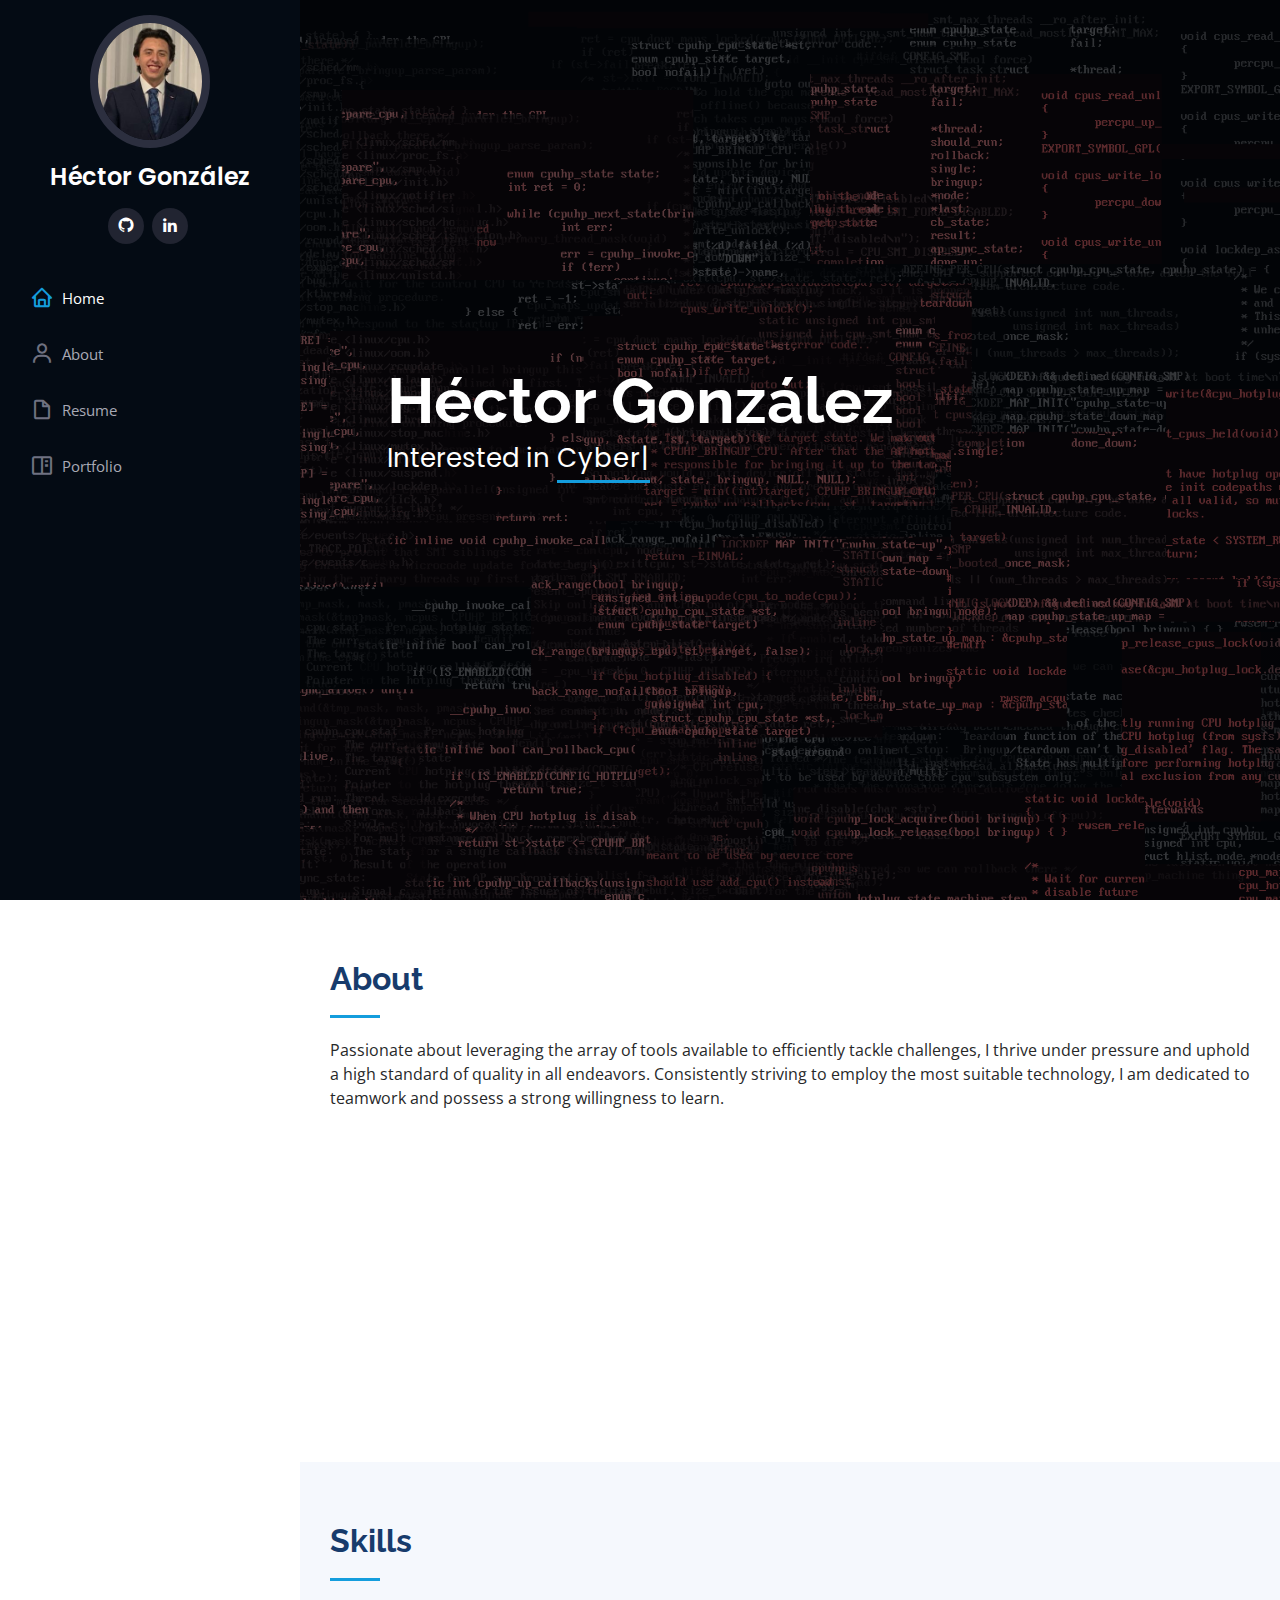
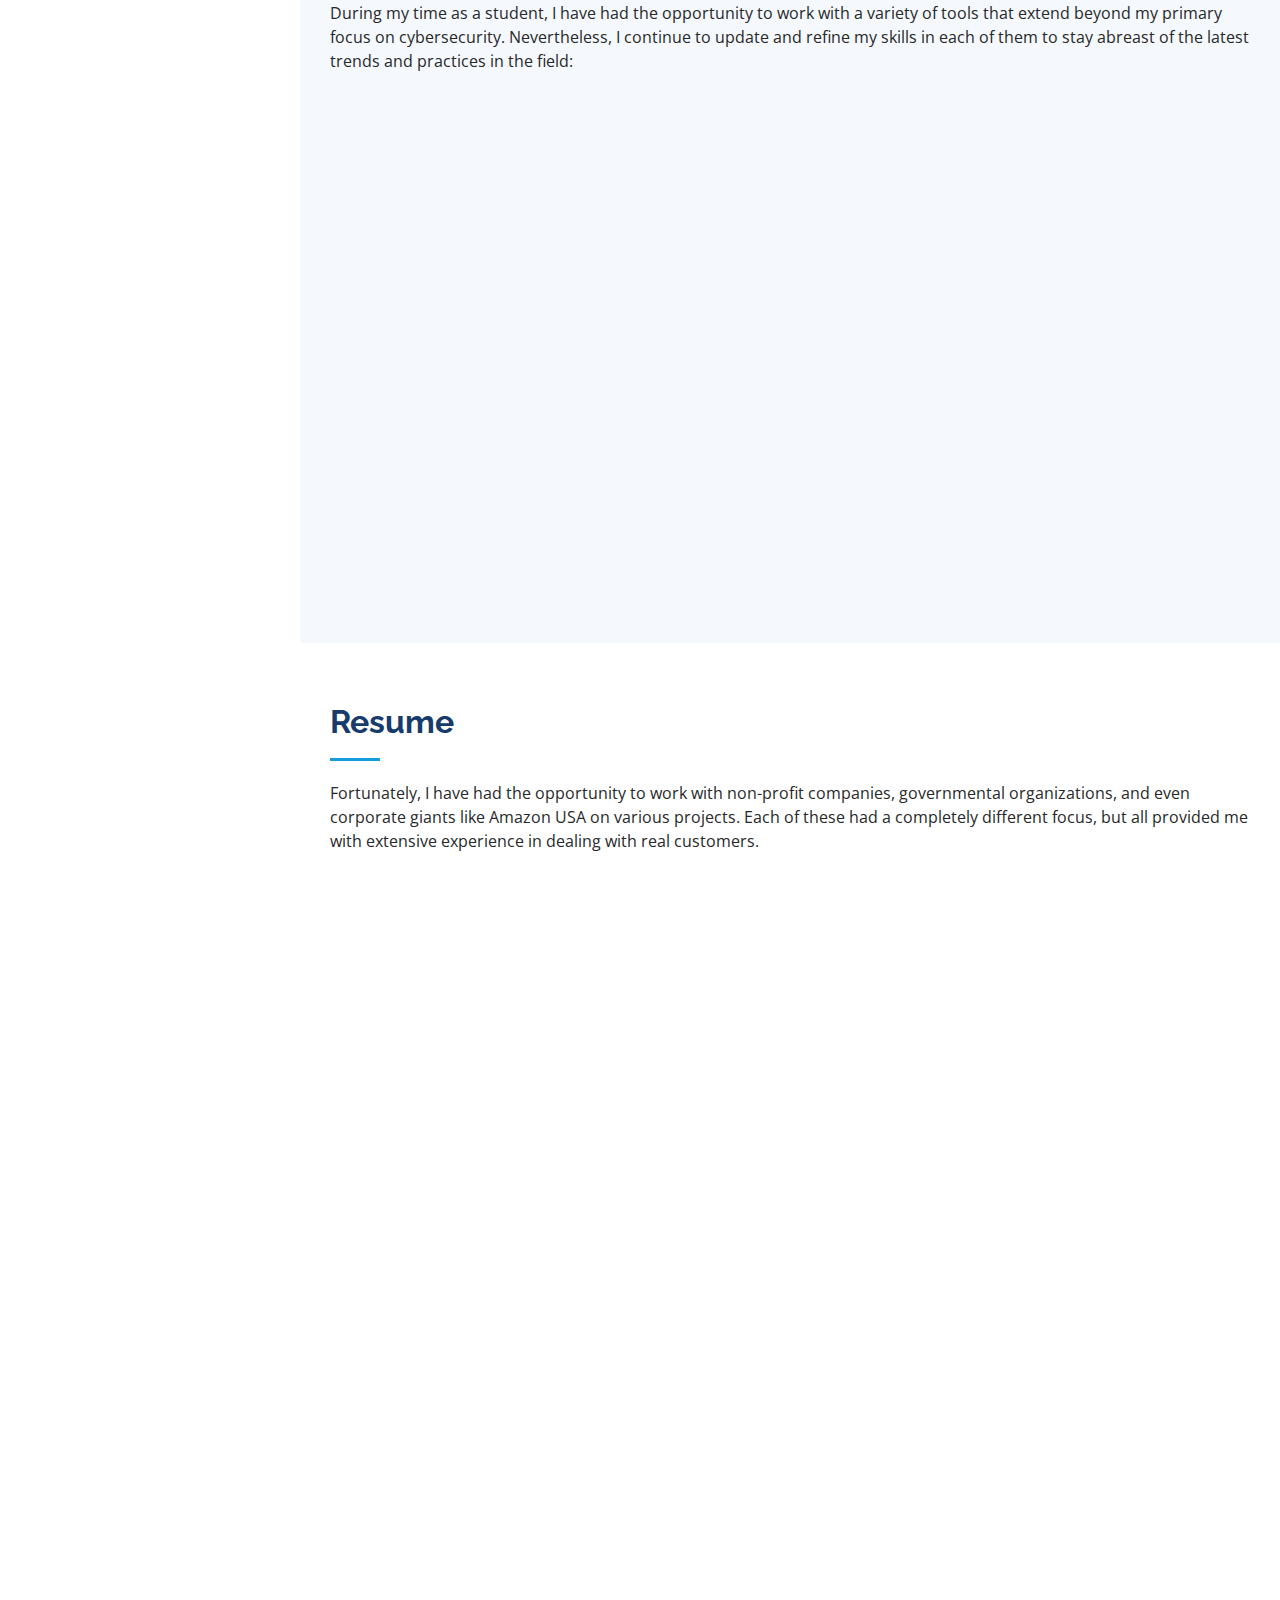
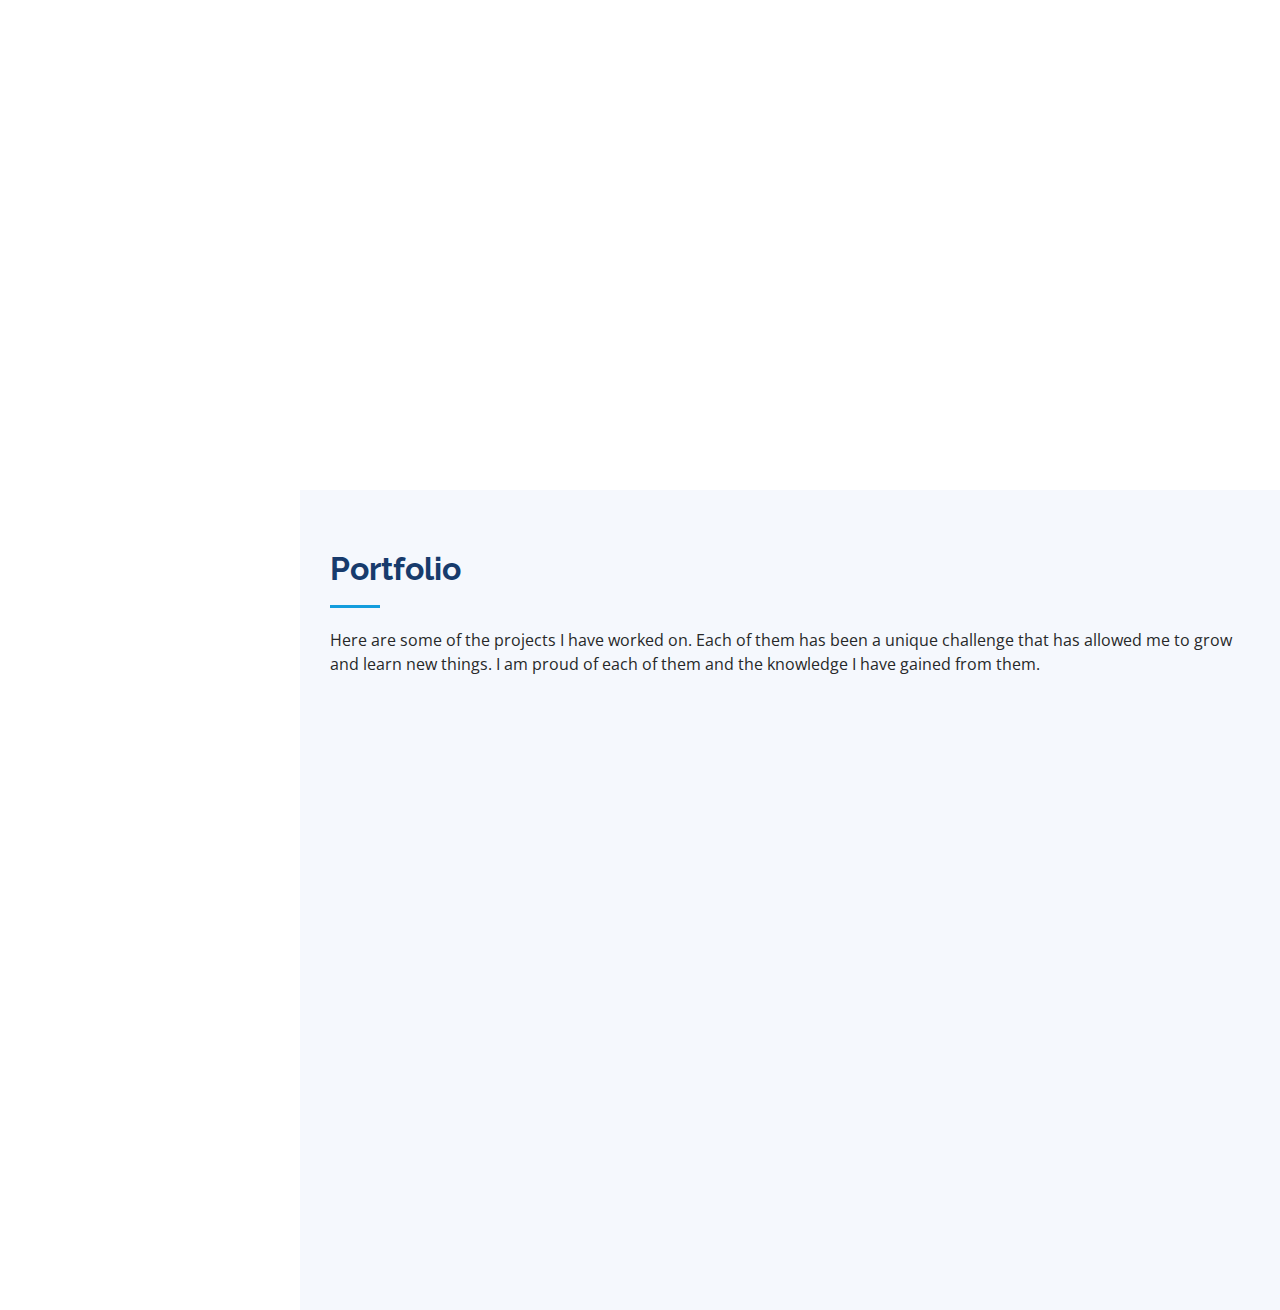
<file: index.html>
<!DOCTYPE html>
<html lang="en">

<head>
  <meta charset="utf-8">
  <meta content="width=device-width, initial-scale=1.0" name="viewport">

  <title>My portfolio</title>
  <meta content="" name="description">
  <meta content="" name="keywords">

  <!-- Favicons -->
  <link href="assets/img/favicon.png" rel="icon">

  <!-- Google Fonts -->
  <link href="https://fonts.googleapis.com/css?family=Open+Sans:300,300i,400,400i,600,600i,700,700i|Raleway:300,300i,400,400i,500,500i,600,600i,700,700i|Poppins:300,300i,400,400i,500,500i,600,600i,700,700i" rel="stylesheet">

  <!-- Vendor CSS Files -->
  <link href="assets/vendor/aos/aos.css" rel="stylesheet">
  <link href="assets/vendor/bootstrap/css/bootstrap.min.css" rel="stylesheet">
  <link href="assets/vendor/bootstrap-icons/bootstrap-icons.css" rel="stylesheet">
  <link href="assets/vendor/boxicons/css/boxicons.min.css" rel="stylesheet">
  <link href="assets/vendor/glightbox/css/glightbox.min.css" rel="stylesheet">
  <link href="assets/vendor/swiper/swiper-bundle.min.css" rel="stylesheet">

  <!-- Template Main CSS File -->
  <link href="assets/css/style.css" rel="stylesheet">

</head>

<body>

  <!-- ======= Mobile nav toggle button ======= -->
  <i class="bi bi-list mobile-nav-toggle d-xl-none"></i>

  <!-- ======= Header ======= -->
  <header id="header">
    <div class="d-flex flex-column">

      <div class="profile">
        <img src="assets/img/profile-img.jpg" alt="" class="img-fluid rounded-circle">
        <h1 class="text-light"><a href="index.html">Héctor González</a></h1>
        <div class="social-links mt-3 text-center">
          <a href="https://github.com/Hector-Glz45" class="github"><i class="bx bxl-github"></i></a>
          <a href="#" class="linkedin"><i class="bx bxl-linkedin"></i></a>
        </div>
      </div>

      <nav id="navbar" class="nav-menu navbar">
        <ul>
          <li><a href="#hero" class="nav-link scrollto active"><i class="bx bx-home"></i> <span>Home</span></a></li>
          <li><a href="#about" class="nav-link scrollto"><i class="bx bx-user"></i> <span>About</span></a></li>
          <li><a href="#resume" class="nav-link scrollto"><i class="bx bx-file-blank"></i> <span>Resume</span></a></li>
          <li><a href="#portfolio" class="nav-link scrollto"><i class="bx bx-book-content"></i> <span>Portfolio</span></a></li>
        </ul>
      </nav><!-- .nav-menu -->
    </div>
  </header><!-- End Header -->

  <!-- ======= Hero Section ======= -->
  <section id="hero" class="d-flex flex-column justify-content-center align-items-center">
    <div class="hero-container" data-aos="fade-in">
      <h1>Héctor González</h1>
      <p>Interested in <span class="typed" data-typed-items="Cybersecurity, Full-stack development, Big data, Network monitoring"></span></p>
    </div>
  </section><!-- End Hero -->

  <main id="main">

    <!-- ======= About Section ======= -->
    <section id="about" class="about">
      <div class="container">

        <div class="section-title">
          <h2>About</h2>
          <p>
            Passionate about leveraging the array of tools available to efficiently tackle challenges, I
            thrive under pressure and uphold a high standard of quality in all endeavors. Consistently
            striving to employ the most suitable technology, I am dedicated to teamwork and possess a
            strong willingness to learn.
          </p>
        </div>

        <div class="row">
          <div class="col-lg-4" data-aos="fade-right">
            <img src="assets/img/profile-img.jpg" class="img-fluid" alt="">
          </div>
          <div class="col-lg-8 pt-4 pt-lg-0 content" data-aos="fade-left">
            <h3>B.S in computer science.</h3>
            <p class="fst-italic">
              Instituto Tecnológico y de Estudios Superiores de Monterrey, Estado de México <br>
              -- Graduating 2025
            </p>
            <div class="row">
              <div class="col-lg-6">
                <ul>
                  <li><i class="bi bi-chevron-right"></i> <strong>Email:</strong> <span>hgs98green@gmail.com</span></li>
                  <li><i class="bi bi-chevron-right"></i> <strong>Phone:</strong> <span>+52 55 1639 9531</span></li>
                  <li><i class="bi bi-chevron-right"></i> <strong>Location:</strong> <span>Naucalpan de Juárez, Estado de México</span></li>
                </ul>
              </div>
            </div>
          </div>
        </div>

      </div>
    </section><!-- End About Section -->


    <!-- ======= Skills Section ======= -->
    <section id="skills" class="skills section-bg">
      <div class="container">

        <div class="section-title">
          <h2>Skills</h2>
          <p>
            During my time as a student, I have had the opportunity to work with a 
            variety of tools that extend beyond my primary focus on cybersecurity. Nevertheless, I continue 
            to update and refine my skills in each of them to stay abreast of the latest trends and practices in the field:
          </p>
        </div>

        <div class="row skills-content">

          <div class="col-lg-6" data-aos="fade-up">

            <div class="progress">
              <span class="skill">Python <i class="val">Proficient</i></span>
              <div class="progress-bar-wrap">
                <div class="progress-bar" role="progressbar" aria-valuenow="80" aria-valuemin="0" aria-valuemax="100"></div>
              </div>
            </div>

            <div class="progress">
              <span class="skill">C++ <i class="val">Competent</i></span>
              <div class="progress-bar-wrap">
                <div class="progress-bar" role="progressbar" aria-valuenow="60" aria-valuemin="0" aria-valuemax="100"></div>
              </div>
            </div>

            <div class="progress">
              <span class="skill">JavaScript / Node.js <i class="val">Competent</i></span>
              <div class="progress-bar-wrap">
                <div class="progress-bar" role="progressbar" aria-valuenow="65" aria-valuemin="0" aria-valuemax="100"></div>
              </div>
            </div>

            <div class="progress">
              <span class="skill">Typescript <i class="val">Competent</i></span>
              <div class="progress-bar-wrap">
                <div class="progress-bar" role="progressbar" aria-valuenow="60" aria-valuemin="0" aria-valuemax="100"></div>
              </div>
            </div>

            <div class="progress">
              <span class="skill">C# <i class="val">Advanced Begginer</i></span>
              <div class="progress-bar-wrap">
                <div class="progress-bar" role="progressbar" aria-valuenow="30" aria-valuemin="0" aria-valuemax="100"></div>
              </div>
            </div>

            <div class="progress">
              <span class="skill">Kotlin <i class="val">Advanced Begginer</i></span>
              <div class="progress-bar-wrap">
                <div class="progress-bar" role="progressbar" aria-valuenow="40" aria-valuemin="0" aria-valuemax="100"></div>
              </div>
            </div>

            <div class="progress">
              <span class="skill">HTML / CSS / Bootstrap <i class="val">Proficient</i></span>
              <div class="progress-bar-wrap">
                <div class="progress-bar" role="progressbar" aria-valuenow="80" aria-valuemin="0" aria-valuemax="100"></div>
              </div>
            </div>

            <div class="progress">
              <span class="skill">React<i class="val">Competent</i></span>
              <div class="progress-bar-wrap">
                <div class="progress-bar" role="progressbar" aria-valuenow="65" aria-valuemin="0" aria-valuemax="100"></div>
              </div>
            </div>

          </div>


          <div class="col-lg-6" data-aos="fade-up" data-aos-delay="100">

            <div class="progress">
              <span class="skill">Git <i class="val">Competent</i></span>
              <div class="progress-bar-wrap">
                <div class="progress-bar" role="progressbar" aria-valuenow="65" aria-valuemin="0" aria-valuemax="100"></div>
              </div>
            </div>

            <div class="progress">
              <span class="skill">Unity <i class="val">Advanced Begginer</i></span>
              <div class="progress-bar-wrap">
                <div class="progress-bar" role="progressbar" aria-valuenow="40" aria-valuemin="0" aria-valuemax="100"></div>
              </div>
            </div>

            <div class="progress">
              <span class="skill">Cisco CLI / Switches / Routers <i class="val">Competent</i></span>
              <div class="progress-bar-wrap">
                <div class="progress-bar" role="progressbar" aria-valuenow="70" aria-valuemin="0" aria-valuemax="100"></div>
              </div>
            </div>

            <div class="progress">
              <span class="skill">Packet tracer <i class="val">Proficient</i></span>
              <div class="progress-bar-wrap">
                <div class="progress-bar" role="progressbar" aria-valuenow="80" aria-valuemin="0" aria-valuemax="100"></div>
              </div>
            </div>

            <div class="progress">
              <span class="skill">Flask <i class="val">Competent</i></span>
              <div class="progress-bar-wrap">
                <div class="progress-bar" role="progressbar" aria-valuenow="68" aria-valuemin="0" aria-valuemax="100"></div>
              </div>
            </div>

            <div class="progress">
              <span class="skill">AWS <i class="val">Proficient</i></span>
              <div class="progress-bar-wrap">
                <div class="progress-bar" role="progressbar" aria-valuenow="80" aria-valuemin="0" aria-valuemax="100"></div>
              </div>
            </div>

            <div class="progress">
              <span class="skill">SQL Server <i class="val">Competent</i></span>
              <div class="progress-bar-wrap">
                <div class="progress-bar" role="progressbar" aria-valuenow="65" aria-valuemin="0" aria-valuemax="100"></div>
              </div>
            </div>

            <div class="progress">
              <span class="skill">Wireshark <i class="val">Competent</i></span>
              <div class="progress-bar-wrap">
                <div class="progress-bar" role="progressbar" aria-valuenow="60" aria-valuemin="0" aria-valuemax="100"></div>
              </div>
            </div>

          </div>

        </div>

      </div>
    </section><!-- End Skills Section -->


    <!-- ======= Resume Section ======= -->
    <section id="resume" class="resume">
      <div class="container">

        <div class="section-title">
          <h2>Resume</h2>
          <p>
            Fortunately, I have had the opportunity to work with non-profit companies, governmental 
            organizations, and even corporate giants like Amazon USA on various projects. Each of these 
            had a completely different focus, but all provided me with extensive experience in dealing 
            with real customers.
          </p>
        </div>

        <div class="row">
          <div class="col-lg-6" data-aos="fade-up">
            <h3 class="resume-title">Sumary</h3>
            <div class="resume-item pb-0">
              <h4>Hector González</h4>
              <p><em>
                Passionate Computer Science student at Instituto Tecnológico y de Estudios Superiores de Monterrey, 
                with real world experiences. Skilled in diverse tools, thriving under pressure, 
                and committed to high standards.
              </em></p>
              <ul>
                <li>Google Cloud Foundations Academy</li>
                <li>Microsoft Office Especialist for Office Excel</li>
                <li>Business Linguaskill C1 score</li>
              </ul>
            </div>

            <h3 class="resume-title">EC activities</h3>
            <div class="resume-item">
              <h4>Full-stack developer</h4>
              <h5>Feb 2024 - Present</h5>
              <p><em>La Brújula, México, Estado de México</em></p>
              <p>
                Currently maintaining the institutional website using React with Typescript, custom
                CSS and Bootstrap 5.
                Working on the migration of the organization's data to their private server.
              </p>
            </div>
            <div class="resume-item">
              <h4>Software engineer</h4>
              <h5>2023 - January 2024</h5>
              <p><em>DIANUI.SA, México, Estado de México</em></p>
              <p>
                Engaged with clients to understand their needs, defined requirements tailored 
                to their specifications, and documented the process using agile methodologies.
                <br><br>
                Designed and executed a prototype for a functional mobile application aimed at
                health care, directly contributing to the achievement of the UN's global goals.
              </p>
            </div>
          </div>


          <div class="col-lg-6" data-aos="fade-up" data-aos-delay="100">

            <h3 class="resume-title">Major Projects</h3>

            <div class="resume-item">
              <h4>Izzi Connect</h4>
              <h5>Feb 2024 - Present</h5>
              <p><em>Tecnológico de Monterrey, CEM </em></p>
              <ul>
                <li>Preparation of a business proposal that helps solve the business problem and save
                  expenses.</li>
                <li>Organization and supervision of a large work team. </li>
                <li>Implementation of multiple AWS tools into a cloud-based contact center</li>
                <li>Responsible for major cost reductions for clients</li>
              </ul>
            </div>
            <div class="resume-item">
              <h4>Multi-agent systtem simulation</h4>
              <h5>Oct 2023 - Dec 2023</h5>
              <p><em>Tecnológico de Monterrey, CEM </em></p>
              <ul>
                <li>
                  Contributed to the design of the directed graph-based mapping for the agent's
                  navigation, along with their behaviours and conditionals.
                </li>
                <li>
                  Connected the agent system with the frontend using a Flask API to send the agent's
                  positions and directions.
                </li>
                <li>Contributed to the frontend UI design</li>
                <li>Implementation of an algorithm for searching and recalculating agent routes.</li>
              </ul>
            </div>
            <div class="resume-item">
              <h4>Un plato pa' todos</h4>
              <h5>August 2023 - Oct 2023</h5>
              <p><em>Tecnológico de Monterrey, CEM</em></p>
              <ul>
                <li>Worked on the app using Android Studio.</li>
                <li>Conducted testing under different scenarios and with real users.</li>
                <li>Raised requirements and documentation using agile methodologies.</li>
                <li>
                  Planning and design of both the back-end (database, APIs) and the front-end using
                  SQL Server, Javascript and NodeJS.
                </li>
              </ul>
            </div>
          </div>
        </div>

      </div>
    </section><!-- End Resume Section -->

    <!-- ======= Portfolio Section ======= -->
    <section id="portfolio" class="portfolio section-bg">
      <div class="container">

        <div class="section-title">
          <h2>Portfolio</h2>
          <p>
            Here are some of the projects I have worked on. Each of them has been a unique challenge
            that has allowed me to grow and learn new things. I am proud of each of them and the
            knowledge I have gained from them.
          </p>
        </div>
        <br>

        
        <div class="row portfolio-container" data-aos="fade-up" data-aos-delay="100">

          <div class="col-lg-4 col-md-6 portfolio-item filter-app">
            <div class="portfolio-wrap">
              <img src="assets/img/portfolio/portfolio-1.jpg" class="img-fluid" alt="">
              <div class="portfolio-links">
                <a href="assets/img/portfolio/portfolio-1.jpg" data-gallery="portfolioGallery" class="portfolio-lightbox" title="Project Titor"><i class="bx bx-plus"></i></a>
                <a href="https://github.com/Hector-Glz45" title="More Details"><i class="bx bx-link"></i></a>
              </div>
            </div>
          </div>

          <div class="col-lg-4 col-md-6 portfolio-item filter-web">
            <div class="portfolio-wrap">
              <img src="assets/img/portfolio/portfolio-2.jpg" class="img-fluid" alt="">
              <div class="portfolio-links">
                <a href="assets/img/portfolio/portfolio-2.jpg" data-gallery="portfolioGallery" class="portfolio-lightbox" title="Spellchecker"><i class="bx bx-plus"></i></a>
                <a href="https://github.com/Hector-Glz45" title="More Details"><i class="bx bx-link"></i></a>
              </div>
            </div>
          </div>

          <div class="col-lg-4 col-md-6 portfolio-item filter-app">
            <div class="portfolio-wrap">
              <img src="assets/img/portfolio/portfolio-3.jpg" class="img-fluid" alt="">
              <div class="portfolio-links">
                <a href="assets/img/portfolio/portfolio-3.jpg" data-gallery="portfolioGallery" class="portfolio-lightbox" title="Grammatical Lexer"><i class="bx bx-plus"></i></a>
                <a href="https://github.com/Hector-Glz45" title="More Details"><i class="bx bx-link"></i></a>
              </div>
            </div>
          </div>

          <div class="col-lg-4 col-md-6 portfolio-item filter-card">
            <div class="portfolio-wrap">
              <img src="assets/img/portfolio/portfolio-4.jpg" class="img-fluid" alt="">
              <div class="portfolio-links">
                <a href="assets/img/portfolio/portfolio-4.jpg" data-gallery="portfolioGallery" class="portfolio-lightbox" title="Multi-agent system simulation"><i class="bx bx-plus"></i></a>
                <a href="https://github.com/Hector-Glz45" title="More Details"><i class="bx bx-link"></i></a>
              </div>
            </div>
          </div>

          <div class="col-lg-4 col-md-6 portfolio-item filter-web">
            <div class="portfolio-wrap">
              <img src="assets/img/portfolio/portfolio-5.jpg" class="img-fluid" alt="">
              <div class="portfolio-links">
                <a href="assets/img/portfolio/portfolio-5.jpg" data-gallery="portfolioGallery" class="portfolio-lightbox" title="Knight's Dance"><i class="bx bx-plus"></i></a>
                <a href="https://github.com/Hector-Glz45" title="More Details"><i class="bx bx-link"></i></a>
              </div>
            </div>
          </div>

          <div class="col-lg-4 col-md-6 portfolio-item filter-app">
            <div class="portfolio-wrap">
              <img src="assets/img/portfolio/portfolio-6.jpg" class="img-fluid" alt="">
              <div class="portfolio-links">
                <a href="assets/img/portfolio/portfolio-6.jpg" data-gallery="portfolioGallery" class="portfolio-lightbox" title="Un plato pa' todos"><i class="bx bx-plus"></i></a>
                <a href="https://github.com/Hector-Glz45" title="More Details"><i class="bx bx-link"></i></a>
              </div>
            </div>
          </div>

        </div>
      </div>
    </section><!-- End Portfolio Section -->

  </main><!-- End #main -->

  <!-- ======= Footer ======= -->
  <footer id="footer">
    <div class="container">
      <div class="copyright">
        <strong><span></span></strong>
      </div>
      <div class="credits">
      </div>
    </div>
  </footer><!-- End  Footer -->

  <a href="#" class="back-to-top d-flex align-items-center justify-content-center"><i class="bi bi-arrow-up-short"></i></a>

  <!-- Vendor JS Files -->
  <script src="assets/vendor/purecounter/purecounter_vanilla.js"></script>
  <script src="assets/vendor/aos/aos.js"></script>
  <script src="assets/vendor/bootstrap/js/bootstrap.bundle.min.js"></script>
  <script src="assets/vendor/glightbox/js/glightbox.min.js"></script>
  <script src="assets/vendor/isotope-layout/isotope.pkgd.min.js"></script>
  <script src="assets/vendor/swiper/swiper-bundle.min.js"></script>
  <script src="assets/vendor/typed.js/typed.umd.js"></script>
  <script src="assets/vendor/waypoints/noframework.waypoints.js"></script>
  <script src="assets/vendor/php-email-form/validate.js"></script>

  <!-- Template Main JS File -->
  <script src="assets/js/main.js"></script>

</body>

</html>
</file>
<file: assets/css/style.css>
/*--------------------------------------------------------------
# General
--------------------------------------------------------------*/
body {
  font-family: "Open Sans", sans-serif;
  color: #272829;
}

a {
  color: #149ddd;
  text-decoration: none;
}

a:hover {
  color: #37b3ed;
  text-decoration: none;
}

h1,
h2,
h3,
h4,
h5,
h6 {
  font-family: "Raleway", sans-serif;
}

/*--------------------------------------------------------------
# Back to top button
--------------------------------------------------------------*/
.back-to-top {
  position: fixed;
  visibility: hidden;
  opacity: 0;
  right: 15px;
  bottom: 15px;
  z-index: 996;
  background: #149ddd;
  width: 40px;
  height: 40px;
  border-radius: 50px;
  transition: all 0.4s;
}

.back-to-top i {
  font-size: 28px;
  color: #fff;
  line-height: 0;
}

.back-to-top:hover {
  background: #2eafec;
  color: #fff;
}

.back-to-top.active {
  visibility: visible;
  opacity: 1;
}

/*--------------------------------------------------------------
# Header
--------------------------------------------------------------*/
#header {
  position: fixed;
  top: 0;
  left: 0;
  bottom: 0;
  width: 300px;
  transition: all ease-in-out 0.5s;
  z-index: 9997;
  transition: all 0.5s;
  padding: 0 15px;
  background: #040b14;
  overflow-y: auto;
}

#header .profile img {
  margin: 15px auto;
  display: block;
  width: 120px;
  border: 8px solid #2c2f3f;
}

#header .profile h1 {
  font-size: 24px;
  margin: 0;
  padding: 0;
  font-weight: 600;
  -moz-text-align-last: center;
  text-align-last: center;
  font-family: "Poppins", sans-serif;
}

#header .profile h1 a,
#header .profile h1 a:hover {
  color: #fff;
  text-decoration: none;
}

#header .profile .social-links a {
  font-size: 18px;
  display: inline-block;
  background: #212431;
  color: #fff;
  line-height: 1;
  padding: 8px 0;
  margin-right: 4px;
  border-radius: 50%;
  text-align: center;
  width: 36px;
  height: 36px;
  transition: 0.3s;
}

#header .profile .social-links a:hover {
  background: #149ddd;
  color: #fff;
  text-decoration: none;
}

#main {
  margin-left: 300px;
}

.container,
.container-fluid {
  padding-left: 30px;
  padding-right: 30px;
}

@media (max-width: 1199px) {
  #header {
    left: -300px;
  }

  #main {
    margin-left: 0;
  }

  .container,
  .container-fluid {
    padding-left: 12px;
    padding-right: 12px;
  }
}

/*--------------------------------------------------------------
# Navigation Menu
--------------------------------------------------------------*/
/* Desktop Navigation */
.nav-menu {
  padding: 30px 0 0 0;
}

.nav-menu * {
  margin: 0;
  padding: 0;
  list-style: none;
}

.nav-menu>ul>li {
  position: relative;
  white-space: nowrap;
}

.nav-menu a,
.nav-menu a:focus {
  display: flex;
  align-items: center;
  color: #a8a9b4;
  padding: 12px 15px;
  margin-bottom: 8px;
  transition: 0.3s;
  font-size: 15px;
}

.nav-menu a i,
.nav-menu a:focus i {
  font-size: 24px;
  padding-right: 8px;
  color: #6f7180;
}

.nav-menu a:hover,
.nav-menu .active,
.nav-menu .active:focus,
.nav-menu li:hover>a {
  text-decoration: none;
  color: #fff;
}

.nav-menu a:hover i,
.nav-menu .active i,
.nav-menu .active:focus i,
.nav-menu li:hover>a i {
  color: #149ddd;
}

/* Mobile Navigation */
.mobile-nav-toggle {
  position: fixed;
  right: 15px;
  top: 15px;
  z-index: 9998;
  border: 0;
  font-size: 24px;
  transition: all 0.4s;
  outline: none !important;
  background-color: #149ddd;
  color: #fff;
  width: 40px;
  height: 40px;
  display: inline-flex;
  align-items: center;
  justify-content: center;
  line-height: 0;
  border-radius: 50px;
  cursor: pointer;
}

.mobile-nav-active {
  overflow: hidden;
}

.mobile-nav-active #header {
  left: 0;
}

/*--------------------------------------------------------------
# Hero Section
--------------------------------------------------------------*/
#hero {
  width: 100%;
  height: 100vh;
  background: 
    linear-gradient(rgba(0, 0, 0, 0.5), rgba(0, 0, 0, 0.5)), 
    url("../img/test.png") top center;
  background-size: cover;
}

#hero:before {
  content: "";
  background: rgba(5, 13, 24, 0.3);
  position: absolute;
  bottom: 0;
  top: 0;
  left: 0;
  right: 0;
  z-index: 1;
}

#hero .hero-container {
  position: relative;
  z-index: 2;
  min-width: 300px;
}

#hero h1 {
  margin: 0 0 10px 0;
  font-size: 64px;
  font-weight: 700;
  line-height: 56px;
  color: #fff;
}

#hero p {
  color: #fff;
  margin-bottom: 50px;
  font-size: 26px;
  font-family: "Poppins", sans-serif;
}

#hero p span {
  color: #fff;
  padding-bottom: 4px;
  letter-spacing: 1px;
  border-bottom: 3px solid #149ddd;
}

@media (min-width: 1024px) {
  #hero {
    background-attachment: fixed;
  }
}

@media (max-width: 768px) {
  #hero h1 {
    font-size: 28px;
    line-height: 36px;
  }

  #hero h2 {
    font-size: 18px;
    line-height: 24px;
    margin-bottom: 30px;
  }
}

/*--------------------------------------------------------------
# Sections General
--------------------------------------------------------------*/
section {
  padding: 60px 0;
  overflow: hidden;
}

.section-bg {
  background: #f5f8fd;
}

.section-title {
  padding-bottom: 30px;
}

.section-title h2 {
  font-size: 32px;
  font-weight: bold;
  margin-bottom: 20px;
  padding-bottom: 20px;
  position: relative;
  color: #173b6c;
}

.section-title h2::after {
  content: "";
  position: absolute;
  display: block;
  width: 50px;
  height: 3px;
  background: #149ddd;
  bottom: 0;
  left: 0;
}

.section-title p {
  margin-bottom: 0;
}

/*--------------------------------------------------------------
# About
--------------------------------------------------------------*/
.about .content h3 {
  font-weight: 700;
  font-size: 26px;
  color: #173b6c;
}

.about .content ul {
  list-style: none;
  padding: 0;
}

.about .content ul li {
  margin-bottom: 20px;
  display: flex;
  align-items: center;
}

.about .content ul strong {
  margin-right: 10px;
}

.about .content ul i {
  font-size: 16px;
  margin-right: 5px;
  color: #149ddd;
  line-height: 0;
}

.about .content p:last-child {
  margin-bottom: 0;
}

/*--------------------------------------------------------------
# Facts
--------------------------------------------------------------*/
.facts {
  padding-bottom: 30px;
}

.facts .count-box {
  padding: 30px;
  width: 100%;
}

.facts .count-box i {
  display: block;
  font-size: 44px;
  color: #149ddd;
  float: left;
  line-height: 0;
}

.facts .count-box span {
  font-size: 48px;
  line-height: 40px;
  display: block;
  font-weight: 700;
  color: #050d18;
  margin-left: 60px;
}

.facts .count-box p {
  padding: 15px 0 0 0;
  margin: 0 0 0 60px;
  font-family: "Raleway", sans-serif;
  font-size: 14px;
  color: #122f57;
}

.facts .count-box a {
  font-weight: 600;
  display: block;
  margin-top: 20px;
  color: #122f57;
  font-size: 15px;
  font-family: "Poppins", sans-serif;
  transition: ease-in-out 0.3s;
}

.facts .count-box a:hover {
  color: #1f5297;
}

/*--------------------------------------------------------------
# Akills
--------------------------------------------------------------*/
.skills .progress {
  height: 60px;
  display: block;
  background: none;
  border-radius: 0;
}

.skills .progress .skill {
  padding: 0;
  margin: 0 0 6px 0;
  text-transform: uppercase;
  display: block;
  font-weight: 600;
  font-family: "Poppins", sans-serif;
  color: #050d18;
}

.skills .progress .skill .val {
  float: right;
  font-style: normal;
}

.skills .progress-bar-wrap {
  background: #dce8f8;
  height: 10px;
}

.skills .progress-bar {
  width: 1px;
  height: 10px;
  transition: 0.9s;
  background-color: #149ddd;
}

/*--------------------------------------------------------------
# Resume
--------------------------------------------------------------*/
.resume .resume-title {
  font-size: 26px;
  font-weight: 700;
  margin-top: 20px;
  margin-bottom: 20px;
  color: #050d18;
}

.resume .resume-item {
  padding: 0 0 20px 20px;
  margin-top: -2px;
  border-left: 2px solid #1f5297;
  position: relative;
}

.resume .resume-item h4 {
  line-height: 18px;
  font-size: 18px;
  font-weight: 600;
  text-transform: uppercase;
  font-family: "Poppins", sans-serif;
  color: #050d18;
  margin-bottom: 10px;
}

.resume .resume-item h5 {
  font-size: 16px;
  background: #e4edf9;
  padding: 5px 15px;
  display: inline-block;
  font-weight: 600;
  margin-bottom: 10px;
}

.resume .resume-item ul {
  padding-left: 20px;
}

.resume .resume-item ul li {
  padding-bottom: 10px;
}

.resume .resume-item:last-child {
  padding-bottom: 0;
}

.resume .resume-item::before {
  content: "";
  position: absolute;
  width: 16px;
  height: 16px;
  border-radius: 50px;
  left: -9px;
  top: 0;
  background: #fff;
  border: 2px solid #1f5297;
}

/*--------------------------------------------------------------
# Portfolio
--------------------------------------------------------------*/
.portfolio .portfolio-item {
  margin-bottom: 30px;
}

.portfolio #portfolio-flters {
  padding: 0;
  margin: 0 auto 35px auto;
  list-style: none;
  text-align: center;
  background: #fff;
  border-radius: 50px;
  padding: 2px 15px;
}

.portfolio #portfolio-flters li {
  cursor: pointer;
  display: inline-block;
  padding: 10px 15px 8px 15px;
  font-size: 14px;
  font-weight: 600;
  line-height: 1;
  text-transform: uppercase;
  color: #272829;
  margin-bottom: 5px;
  transition: all 0.3s ease-in-out;
}

.portfolio #portfolio-flters li:hover,
.portfolio #portfolio-flters li.filter-active {
  color: #149ddd;
}

.portfolio #portfolio-flters li:last-child {
  margin-right: 0;
}

.portfolio .portfolio-wrap {
  transition: 0.3s;
  position: relative;
  overflow: hidden;
  z-index: 1;
}

.portfolio .portfolio-wrap::before {
  content: "";
  background: rgba(255, 255, 255, 0.5);
  position: absolute;
  left: 0;
  right: 0;
  top: 0;
  bottom: 0;
  transition: all ease-in-out 0.3s;
  z-index: 2;
  opacity: 0;
}

.portfolio .portfolio-wrap .portfolio-links {
  opacity: 1;
  left: 0;
  right: 0;
  bottom: -60px;
  z-index: 3;
  position: absolute;
  transition: all ease-in-out 0.3s;
  display: flex;
  justify-content: center;
}

.portfolio .portfolio-wrap .portfolio-links a {
  color: #fff;
  font-size: 28px;
  text-align: center;
  background: rgba(20, 157, 221, 0.75);
  transition: 0.3s;
  width: 50%;
}

.portfolio .portfolio-wrap .portfolio-links a:hover {
  background: rgba(20, 157, 221, 0.95);
}

.portfolio .portfolio-wrap .portfolio-links a+a {
  border-left: 1px solid #37b3ed;
}

.portfolio .portfolio-wrap:hover::before {
  top: 0;
  left: 0;
  right: 0;
  bottom: 0;
  opacity: 1;
}

.portfolio .portfolio-wrap:hover .portfolio-links {
  opacity: 1;
  bottom: 0;
}

/*--------------------------------------------------------------
# Portfolio Details
--------------------------------------------------------------*/
.portfolio-details {
  padding-top: 40px;
}

.portfolio-details .portfolio-details-slider img {
  width: 100%;
}

.portfolio-details .portfolio-details-slider .swiper-pagination {
  margin-top: 20px;
  position: relative;
}

.portfolio-details .portfolio-details-slider .swiper-pagination .swiper-pagination-bullet {
  width: 12px;
  height: 12px;
  background-color: #fff;
  opacity: 1;
  border: 1px solid #149ddd;
}

.portfolio-details .portfolio-details-slider .swiper-pagination .swiper-pagination-bullet-active {
  background-color: #149ddd;
}

.portfolio-details .portfolio-info {
  padding: 30px;
  box-shadow: 0px 0 30px rgba(5, 13, 24, 0.08);
}

.portfolio-details .portfolio-info h3 {
  font-size: 22px;
  font-weight: 700;
  margin-bottom: 20px;
  padding-bottom: 20px;
  border-bottom: 1px solid #eee;
}

.portfolio-details .portfolio-info ul {
  list-style: none;
  padding: 0;
  font-size: 15px;
}

.portfolio-details .portfolio-info ul li+li {
  margin-top: 10px;
}

.portfolio-details .portfolio-description {
  padding-top: 30px;
}

.portfolio-details .portfolio-description h2 {
  font-size: 26px;
  font-weight: 700;
  margin-bottom: 20px;
}

.portfolio-details .portfolio-description p {
  padding: 0;
}

/*--------------------------------------------------------------
# Services
--------------------------------------------------------------*/
.services .icon-box {
  margin-bottom: 20px;
}

.services .icon {
  float: left;
  display: flex;
  align-items: center;
  justify-content: center;
  width: 54px;
  height: 54px;
  background: #149ddd;
  border-radius: 50%;
  transition: 0.5s;
  border: 1px solid #149ddd;
}

.services .icon i {
  color: #fff;
  font-size: 24px;
  line-height: 0;
}

.services .icon-box:hover .icon {
  background: #fff;
}

.services .icon-box:hover .icon i {
  color: #149ddd;
}

.services .title {
  margin-left: 80px;
  font-weight: 700;
  margin-bottom: 15px;
  font-size: 18px;
}

.services .title a {
  color: #343a40;
}

.services .title a:hover {
  color: #149ddd;
}

.services .description {
  margin-left: 80px;
  line-height: 24px;
  font-size: 14px;
}

/*--------------------------------------------------------------
# Testimonials
--------------------------------------------------------------*/
.testimonials .testimonials-carousel,
.testimonials .testimonials-slider {
  overflow: hidden;
}

.testimonials .testimonial-item {
  box-sizing: content-box;
  text-align: center;
  min-height: 320px;
}

.testimonials .testimonial-item .testimonial-img {
  width: 90px;
  border-radius: 50%;
  margin: 0 auto;
}

.testimonials .testimonial-item h3 {
  font-size: 18px;
  font-weight: bold;
  margin: 10px 0 5px 0;
  color: #111;
}

.testimonials .testimonial-item h4 {
  font-size: 14px;
  color: #999;
  margin: 0;
}

.testimonials .testimonial-item .quote-icon-left,
.testimonials .testimonial-item .quote-icon-right {
  color: #c3e8fa;
  font-size: 26px;
}

.testimonials .testimonial-item .quote-icon-left {
  display: inline-block;
  left: -5px;
  position: relative;
}

.testimonials .testimonial-item .quote-icon-right {
  display: inline-block;
  right: -5px;
  position: relative;
  top: 10px;
}

.testimonials .testimonial-item p {
  font-style: italic;
  margin: 0 15px 15px 15px;
  padding: 20px;
  background: #fff;
  position: relative;
  margin-bottom: 35px;
  border-radius: 6px;
  box-shadow: 0px 2px 15px rgba(0, 0, 0, 0.1);
}

.testimonials .testimonial-item p::after {
  content: "";
  width: 0;
  height: 0;
  border-top: 20px solid #fff;
  border-right: 20px solid transparent;
  border-left: 20px solid transparent;
  position: absolute;
  bottom: -20px;
  left: calc(50% - 20px);
}

.testimonials .swiper-pagination {
  margin-top: 20px;
  position: relative;
}

.testimonials .swiper-pagination .swiper-pagination-bullet {
  width: 12px;
  height: 12px;
  background-color: #fff;
  opacity: 1;
  border: 1px solid #149ddd;
}

.testimonials .swiper-pagination .swiper-pagination-bullet-active {
  background-color: #149ddd;
}

/*--------------------------------------------------------------
# Contact
--------------------------------------------------------------*/
.contact {
  padding-bottom: 130px;
}

.contact .info {
  padding: 30px;
  background: #fff;
  width: 100%;
  box-shadow: 0 0 24px 0 rgba(0, 0, 0, 0.12);
}

.contact .info i {
  font-size: 20px;
  color: #149ddd;
  float: left;
  width: 44px;
  height: 44px;
  background: #dff3fc;
  display: flex;
  justify-content: center;
  align-items: center;
  border-radius: 50px;
  transition: all 0.3s ease-in-out;
}

.contact .info h4 {
  padding: 0 0 0 60px;
  font-size: 22px;
  font-weight: 600;
  margin-bottom: 5px;
  color: #050d18;
}

.contact .info p {
  padding: 0 0 10px 60px;
  margin-bottom: 20px;
  font-size: 14px;
  color: #173b6c;
}

.contact .info .email p {
  padding-top: 5px;
}

.contact .info .social-links {
  padding-left: 60px;
}

.contact .info .social-links a {
  font-size: 18px;
  display: inline-block;
  background: #333;
  color: #fff;
  line-height: 1;
  padding: 8px 0;
  border-radius: 50%;
  text-align: center;
  width: 36px;
  height: 36px;
  transition: 0.3s;
  margin-right: 10px;
}

.contact .info .social-links a:hover {
  background: #149ddd;
  color: #fff;
}

.contact .info .email:hover i,
.contact .info .address:hover i,
.contact .info .phone:hover i {
  background: #149ddd;
  color: #fff;
}

.contact .php-email-form {
  width: 100%;
  padding: 30px;
  background: #fff;
  box-shadow: 0 0 24px 0 rgba(0, 0, 0, 0.12);
}

.contact .php-email-form .form-group {
  padding-bottom: 8px;
}

.contact .php-email-form .validate {
  display: none;
  color: red;
  margin: 0 0 15px 0;
  font-weight: 400;
  font-size: 13px;
}

.contact .php-email-form .error-message {
  display: none;
  color: #fff;
  background: #ed3c0d;
  text-align: left;
  padding: 15px;
  font-weight: 600;
}

.contact .php-email-form .error-message br+br {
  margin-top: 25px;
}

.contact .php-email-form .sent-message {
  display: none;
  color: #fff;
  background: #18d26e;
  text-align: center;
  padding: 15px;
  font-weight: 600;
}

.contact .php-email-form .loading {
  display: none;
  background: #fff;
  text-align: center;
  padding: 15px;
}

.contact .php-email-form .loading:before {
  content: "";
  display: inline-block;
  border-radius: 50%;
  width: 24px;
  height: 24px;
  margin: 0 10px -6px 0;
  border: 3px solid #18d26e;
  border-top-color: #eee;
  animation: animate-loading 1s linear infinite;
}

.contact .php-email-form .form-group {
  margin-bottom: 15px;
}

.contact .php-email-form label {
  padding-bottom: 8px;
}

.contact .php-email-form input,
.contact .php-email-form textarea {
  border-radius: 0;
  box-shadow: none;
  font-size: 14px;
}

.contact .php-email-form input {
  height: 44px;
}

.contact .php-email-form textarea {
  padding: 10px 15px;
}

.contact .php-email-form button[type=submit] {
  background: #149ddd;
  border: 0;
  padding: 10px 24px;
  color: #fff;
  transition: 0.4s;
  border-radius: 4px;
}

.contact .php-email-form button[type=submit]:hover {
  background: #37b3ed;
}

@keyframes animate-loading {
  0% {
    transform: rotate(0deg);
  }

  100% {
    transform: rotate(360deg);
  }
}

/*--------------------------------------------------------------
# Breadcrumbs
--------------------------------------------------------------*/
.breadcrumbs {
  padding: 20px 0;
  background: #f9f9f9;
}

.breadcrumbs h2 {
  font-size: 26px;
  font-weight: 300;
}

.breadcrumbs ol {
  display: flex;
  flex-wrap: wrap;
  list-style: none;
  padding: 0;
  margin: 0;
  font-size: 15px;
}

.breadcrumbs ol li+li {
  padding-left: 10px;
}

.breadcrumbs ol li+li::before {
  display: inline-block;
  padding-right: 10px;
  color: #0e2442;
  content: "/";
}

@media (max-width: 768px) {
  .breadcrumbs .d-flex {
    display: block !important;
  }

  .breadcrumbs ol {
    display: block;
  }

  .breadcrumbs ol li {
    display: inline-block;
  }
}

/*--------------------------------------------------------------
# Footer
--------------------------------------------------------------*/
#footer {
  padding: 15px;
  color: #f4f6fd;
  font-size: 14px;
  position: fixed;
  left: 0;
  bottom: 0;
  width: 300px;
  z-index: 9999;
  background: #040b14;
}

#footer .copyright {
  text-align: center;
}

#footer .credits {
  padding-top: 5px;
  text-align: center;
  font-size: 13px;
  color: #eaebf0;
}

@media (max-width: 1199px) {
  #footer {
    position: static;
    width: auto;
    padding-right: 20px 15px;
  }
}
</file>
